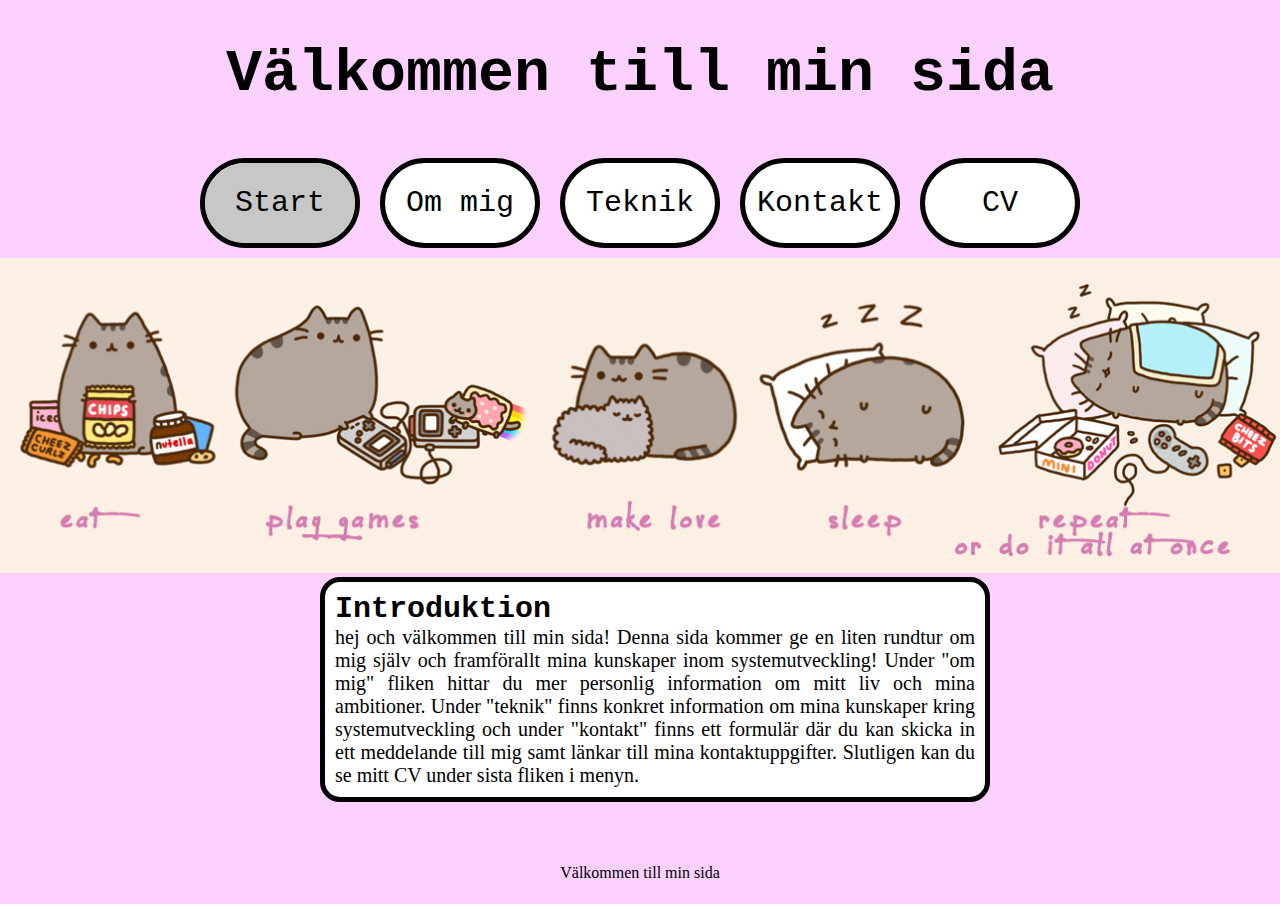
<file: index.html>
<!doctype html>
<html lang="sv">
	<head>
		<meta charset="utf-8">
		<meta name="robots" content="noIndex">
		<meta http-equiv="refresh" content="0; url=StartPage.html">
		<title>Hemsida</title>
	</head>
	<body>
	</body>
</html>
</file>
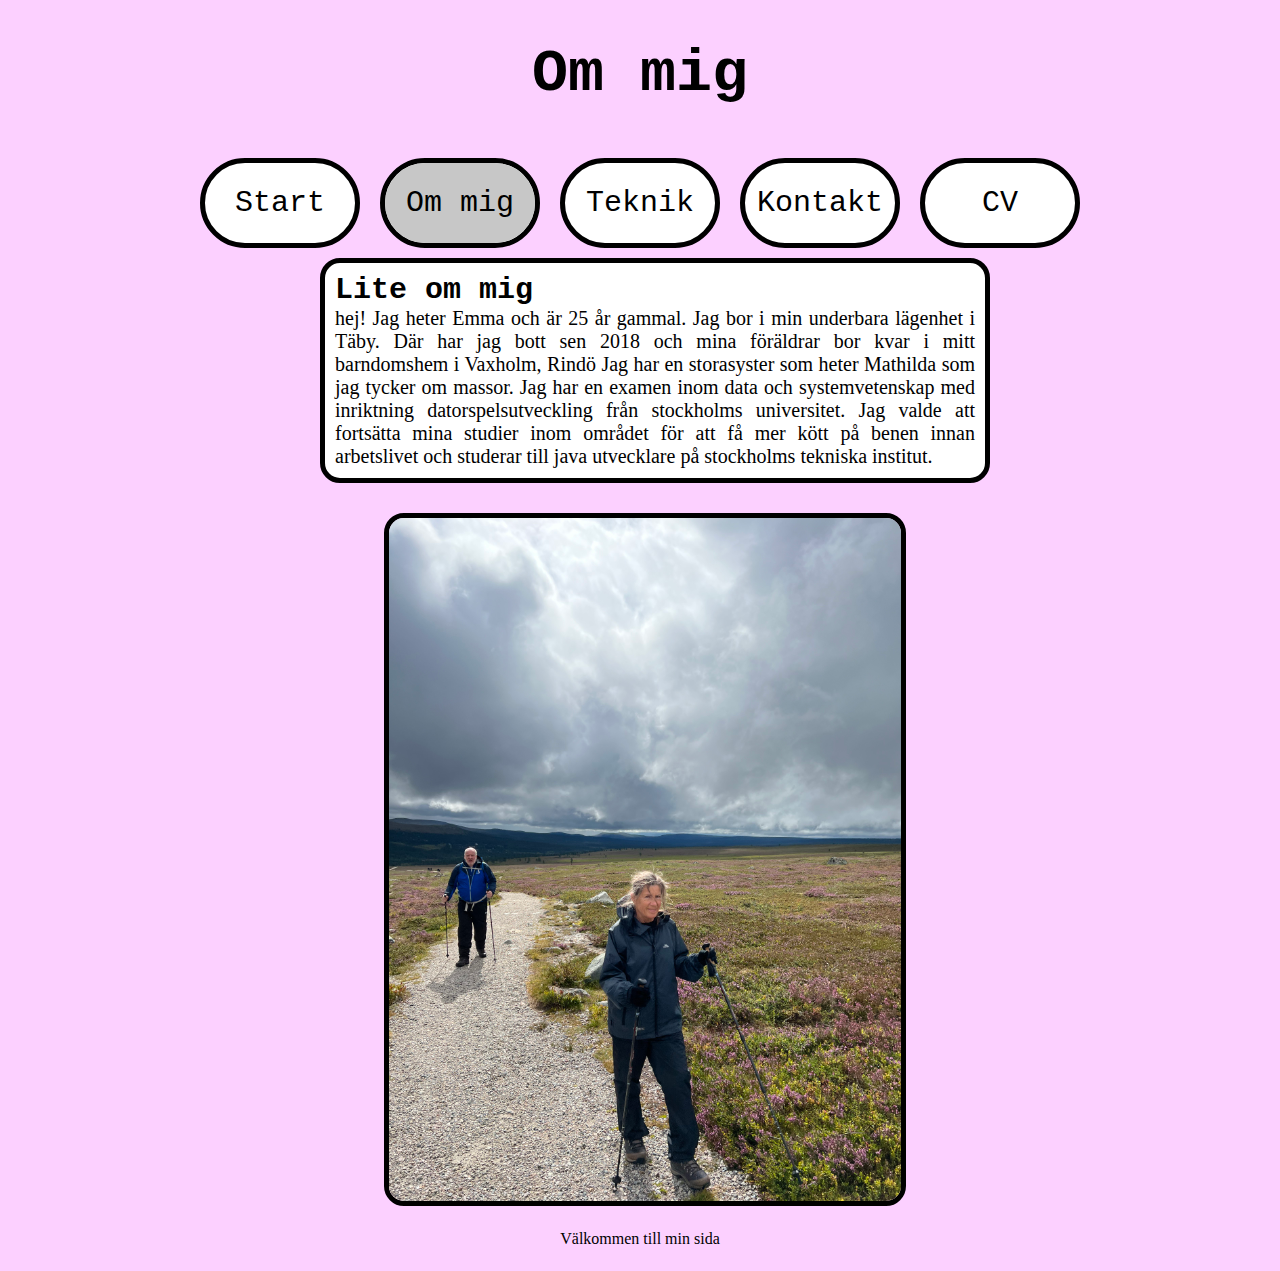
<file: AboutMe.html>
<!DOCTYPE html>
<html lang="sv">

<head>
    <meta charset="UTF-8">
    <title> om mig </title>
    <link rel="stylesheet" href="MyPage.css">
</head>

<body>

    <header>
        <h1 id="main-title"> Om mig </h1>

        <!-- knapp för hamburgarmeny, visas bara på mobilskärmar -->
        <img src="bilder/menuButton.png" id="menu-button" alt="hamburgarmeny">

        <nav id="nav-links">

            <div>
                <a href="StartPage.html"> Start </a>
            </div>
            <div>
                <p class="pressed"> Om mig </p>
            </div>
            <div>
                <a href="Skills.html"> Teknik </a>
            </div>
            <div>
                <a href="Contact.html"> Kontakt </a>
            </div>
            <div>
                <a href="CV.html"> CV </a>
            </div>

        </nav>
    </header>

    <main>

        <section id="intro-text">
            <h2> Lite om mig </h2>
            <p> hej! Jag heter Emma och är 25 år gammal. Jag bor i min underbara lägenhet i Täby.
                Där har jag bott sen 2018 och mina föräldrar bor kvar i mitt barndomshem i Vaxholm, Rindö
                Jag har en storasyster som heter Mathilda som jag tycker om massor. Jag har en examen inom
                data och systemvetenskap med inriktning datorspelsutveckling från stockholms universitet.
                Jag valde att fortsätta mina studier inom området för att få mer kött på benen innan arbetslivet
                och studerar till java utvecklare på stockholms tekniska institut.
            </p>
        </section>

        <picture>
            <source srcset="bilder/omMig.jpeg" media="(min-width:1000px)">
            <img id="omMig-pic" src="bilder/omMigResized.jpg" alt="mina föräldrar på vandring">
        </picture>

    </main>

    <footer>
        Välkommen till min sida
    </footer>

    <script src="Functions.js"> </script>

</body>

</html>
</file>
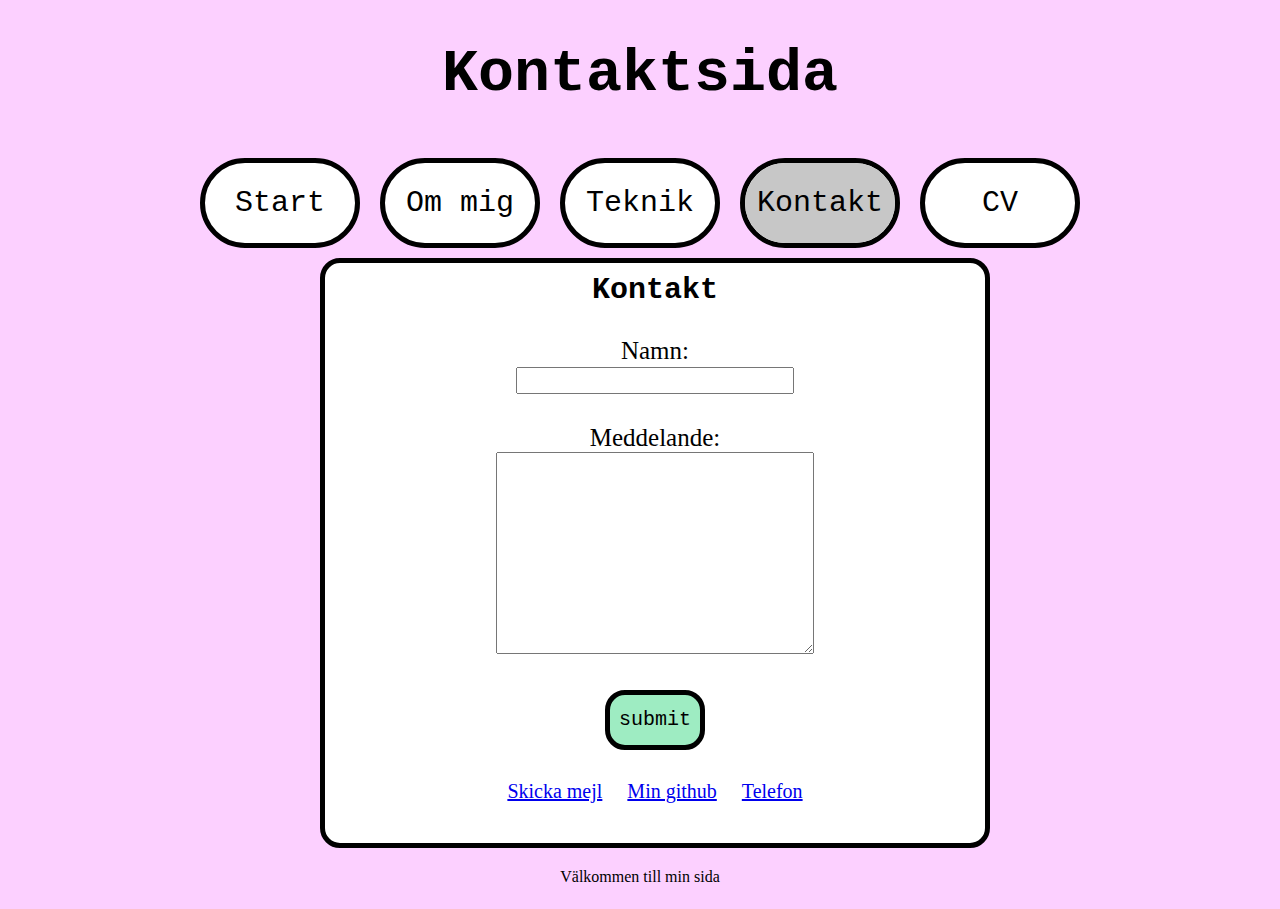
<file: Contact.html>
<!DOCTYPE html>
<html lang="sv">

<head>
    <meta charset="UTF-8">
    <title>kontakt</title>
    <link rel="stylesheet" href="MyPage.css">

</head>

<body>

    <header>
        <h1 id="main-title"> Kontaktsida </h1>

        <!-- knapp för hamburgarmeny, visas bara på mobilskärmar -->
        <img src="bilder/menuButton.png" id="menu-button" alt="hamburgarmeny">

        <nav id="nav-links">

            <div>
                <a href="StartPage.html"> Start </a>
            </div>
            <div>
                <a href="AboutMe.html"> Om mig </a>
            </div>
            <div>
                <a href="Skills.html"> Teknik </a>
            </div>
            <div>
                <p class="pressed"> Kontakt </p>
            </div>
            <div>
                <a href="CV.html"> CV </a>
            </div>

        </nav>
    </header>

    <main>

        <section id="form-text">
            <h2> Kontakt </h2>

            <form name="form" onsubmit="submitFunction()">
                <div>
                    <label for="form-name"> Namn: </label>
                    <input type="text" name="name" id="form-name">
                </div>
                <div>
                    <label for="form-msg"> Meddelande:</label>
                    <textarea name="msg" id="form-msg"> </textarea>
                </div>
                <input type="submit" value="submit" id="submit-button">
            </form>

            <a href="mailto:emmm1019@gmail.com"> Skicka mejl</a>
            <a href="https://github.com/EmmaAlmer"> Min github</a>
            <a href="tel:+46736543993"> Telefon </a>

        </section>

    </main>

    <footer>
        Välkommen till min sida
    </footer>

    <script src="Functions.js"> </script>

</body>

</html>
</file>
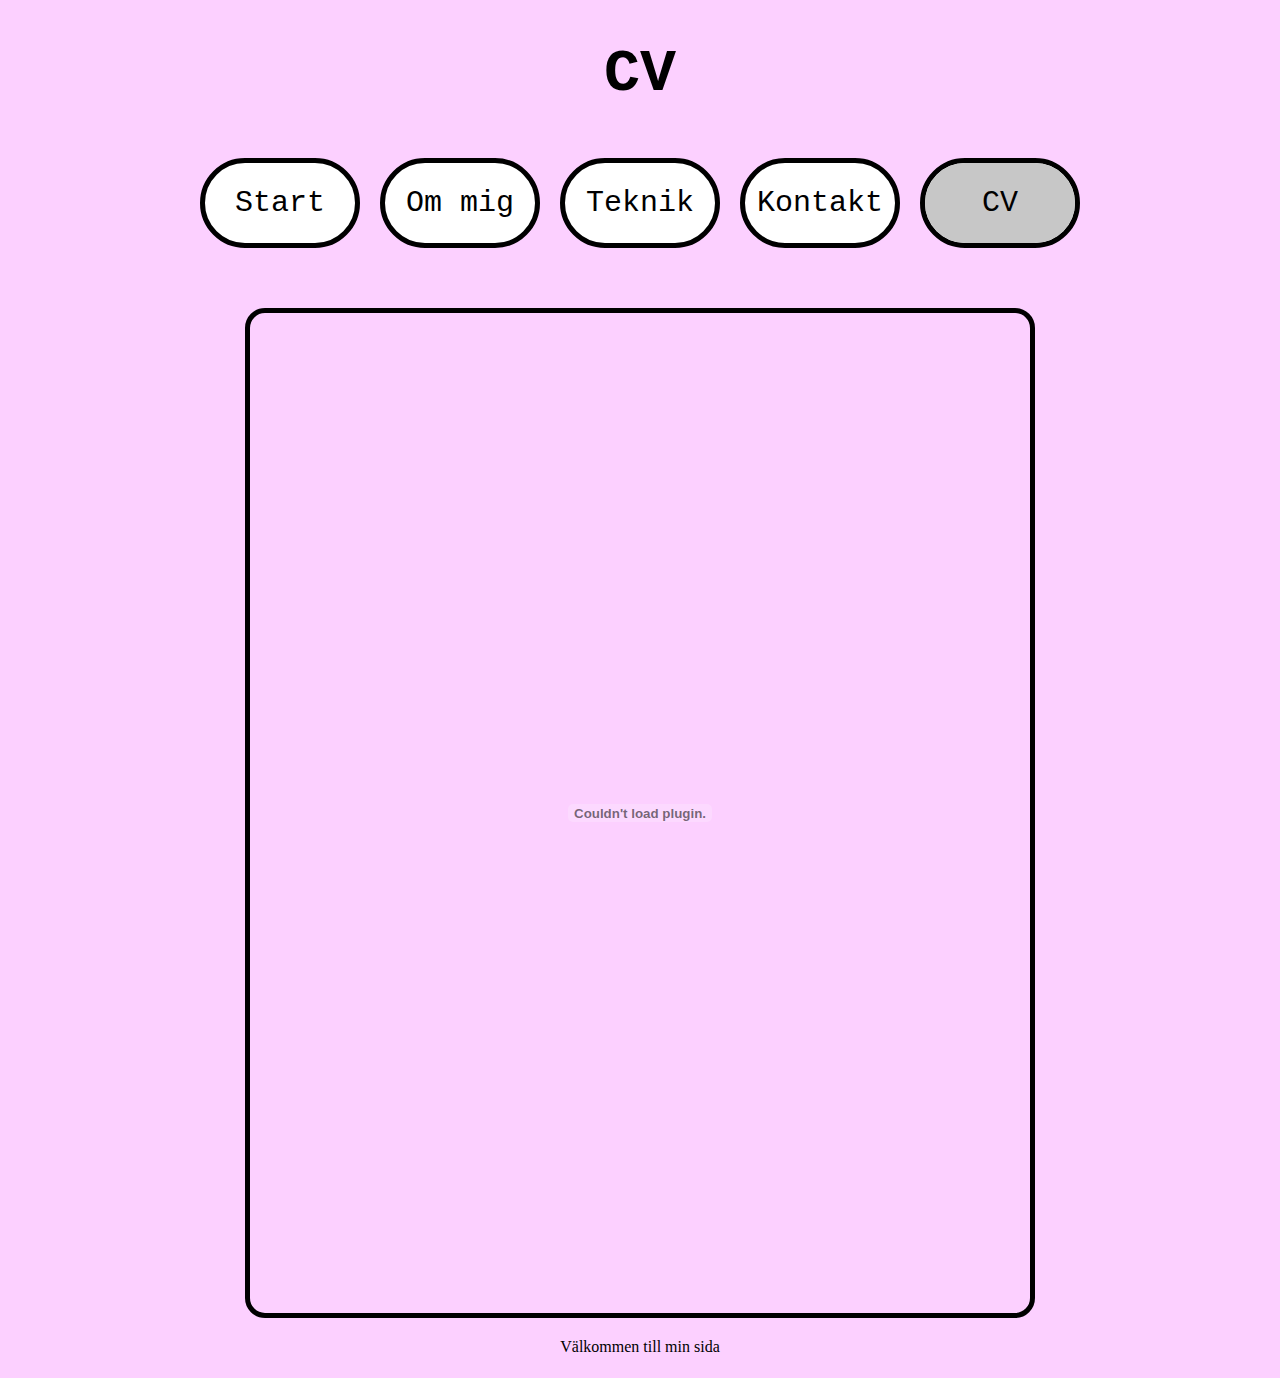
<file: CV.html>
<!DOCTYPE html>
<html lang="sv">

<head>
    <meta charset="UTF-8">
    <title>CV</title>
    <link rel="stylesheet" href="MyPage.css">
</head>

<body>
    <header>
        <h1 id="main-title"> CV </h1>

        <!-- knapp för hamburgarmeny, visas bara på mobilskärmar -->
        <img src="bilder/menuButton.png" id="menu-button" alt="hamburgarmeny">

        <nav id="nav-links">

            <div>
                <a href="StartPage.html"> Start </a>
            </div>
            <div>
                <a href="AboutMe.html"> Om mig </a>
            </div>
            <div>
                <a href="Skills.html"> Teknik </a>
            </div>
            <div>
                <a href="Contact.html"> Kontakt </a>
            </div>
            <div>
                <p class="pressed"> CV </p>
            </div>

        </nav>
    </header>

    <main id="CV">
        <embed src="bilder/CV.pdf">
    </main>

    <footer>
        Välkommen till min sida
    </footer>

    <script src="Functions.js"> </script>

</body>

</html>
</file>
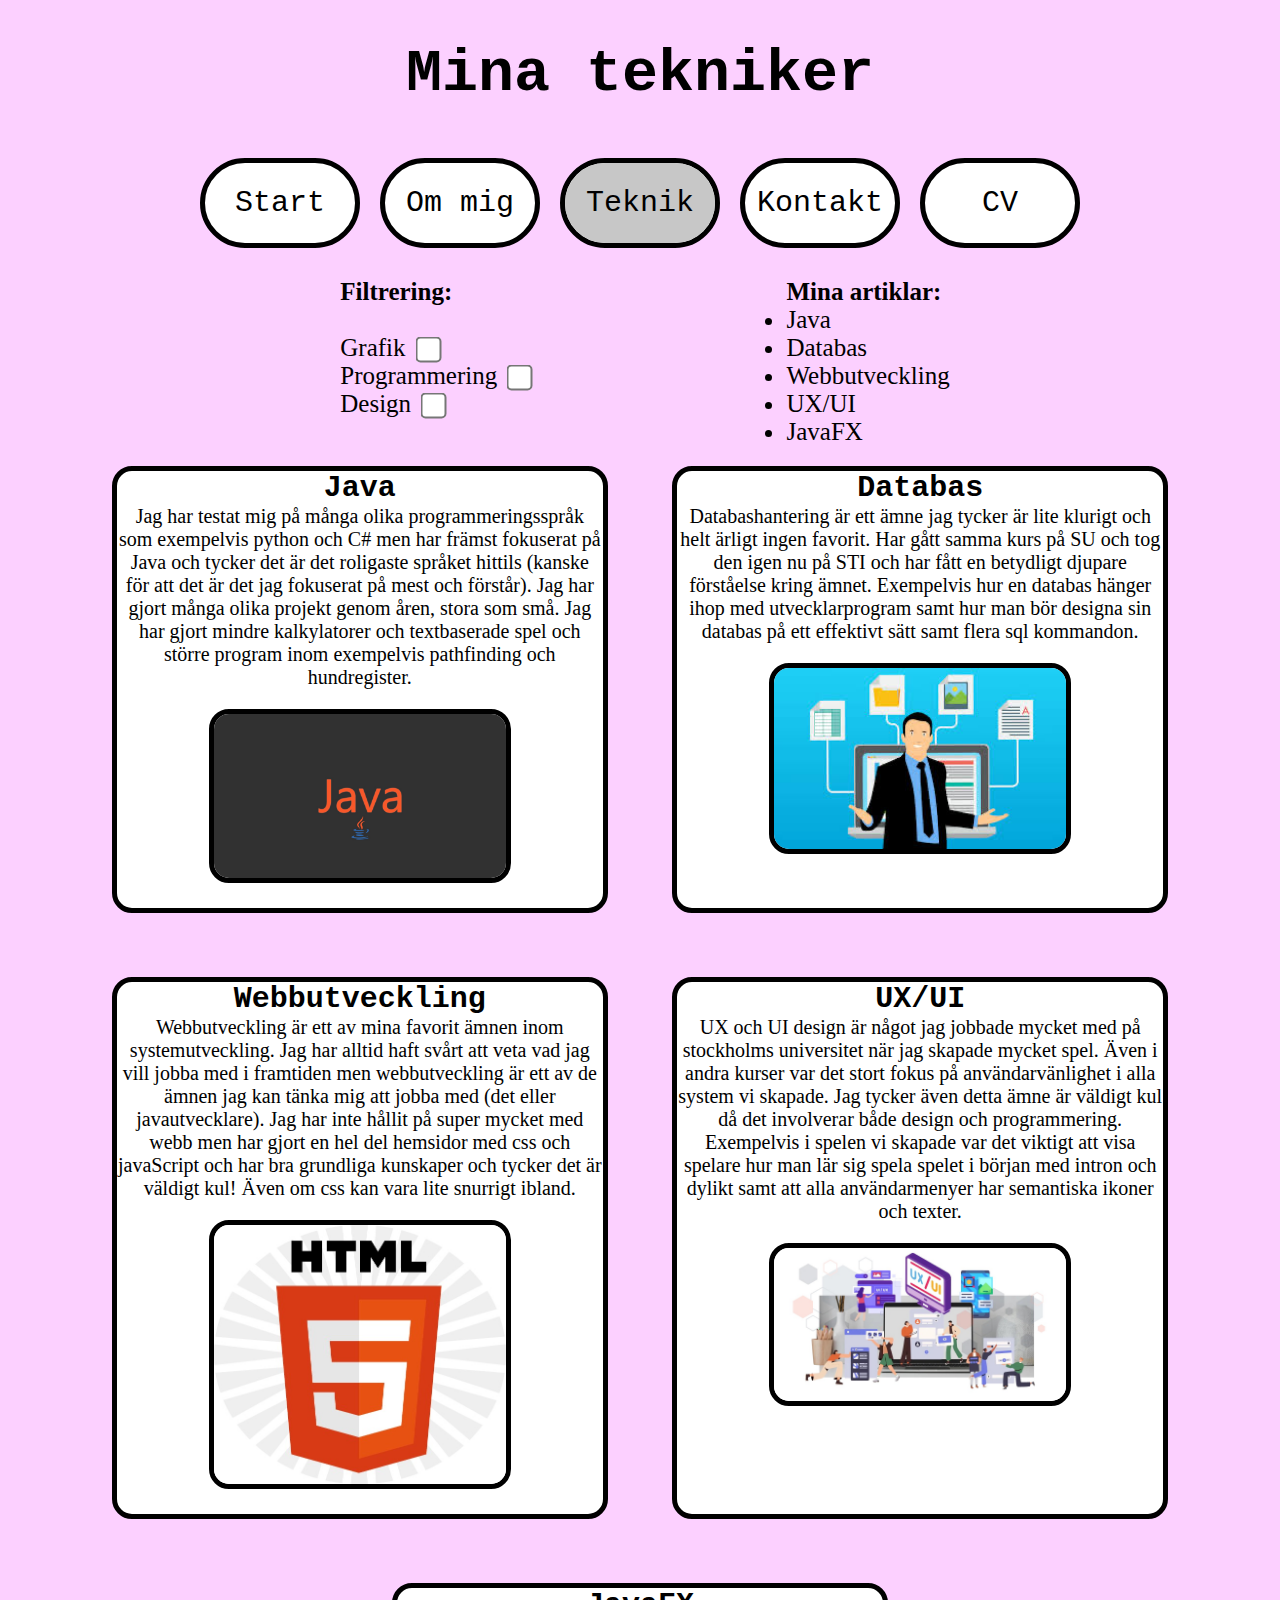
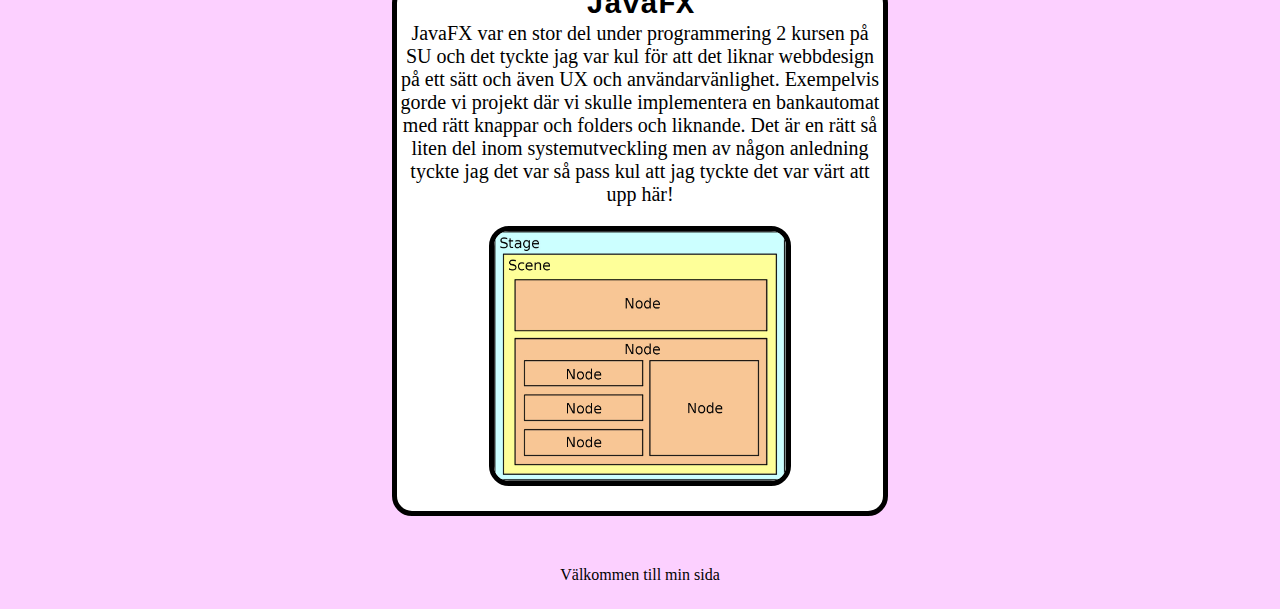
<file: Skills.html>
<!DOCTYPE html>
<html lang="sv">

<head>
    <meta charset="UTF-8">
    <title>teknik sida</title>
    <link rel="stylesheet" href="MyPage.css">
</head>

<body>

    <header>
        <h1 id="main-title"> Mina tekniker </h1>

        <!-- knapp för hamburgarmeny, visas bara på mobilskärmar -->
        <img src="bilder/menuButton.png" id="menu-button" alt="hamburgarmeny">

        <nav id="nav-links">

            <div>
                <a href="StartPage.html"> Start </a>
            </div>
            <div>
                <a href="AboutMe.html"> Om mig </a>
            </div>
            <div>
                <p class="pressed"> Teknik </p>
            </div>
            <div>
                <a href="Contact.html"> Kontakt </a>
            </div>
            <div>
                <a href="CV.html"> CV </a>
            </div>

        </nav>
    </header>

    <main>

        <div class="article-info">
            <section class="checkbox">
                <div> <h4> Filtrering:</h4> <br>
                    <label for="grafik"> Grafik </label>
                    <input type="checkbox" id="grafik" name="grafik" value="grafik" onchange="filterHandler()">
                </div>
                <div>
                    <label for="programmering"> Programmering </label>
                    <input type="checkbox" id="programmering" name="programmering" value="programmering"
                        onchange="filterHandler()">
                </div>
                <div>
                    <label for="design"> Design </label>
                    <input type="checkbox" id="design" name="design" value="design" onchange="filterHandler()">
                </div>
            </section>

            <section id="list">
                <h4> Mina artiklar: </h4>
                <ul>
                    <li> Java </li>
                    <li> Databas </li>
                    <li> Webbutveckling </li>
                    <li> UX/UI </li>
                    <li> JavaFX </li>
                </ul>
            </section>
        </div>

        <div id="articles">

            <article id="java" class="filter-programmering">
                <h2> Java </h2>
                <p> Jag har testat mig på många olika programmeringsspråk som exempelvis python och C# men har
                    främst fokuserat på Java och tycker det är det roligaste språket hittils (kanske för att
                    det är det jag fokuserat på mest och förstår). Jag har gjort många olika projekt genom åren,
                    stora som små. Jag har gjort mindre kalkylatorer och textbaserade spel och större program inom
                    exempelvis pathfinding och hundregister.
                </p>
                <img id="javaPic" src="bilder/java.jpeg" alt="java ikon">
            </article>

            <article id="databas" class="filter-programmering filter-design">
                <h2> Databas </h2>
                <p> Databashantering är ett ämne jag tycker är lite klurigt och helt ärligt ingen favorit.
                    Har gått samma kurs på SU och tog den igen nu på STI och har fått en betydligt djupare
                    förståelse kring ämnet. Exempelvis hur en databas hänger ihop med utvecklarprogram samt
                    hur man bör designa sin databas på ett effektivt sätt samt flera sql kommandon.
                </p>
                <img id="databasPic" src="bilder/db.jpeg" alt="bild på en databas">
            </article>

            <article id="webbutveckling" class="filter-programmering filter-grafik">
                <h2> Webbutveckling </h2>
                <p> Webbutveckling är ett av mina favorit ämnen inom systemutveckling. Jag har alltid
                    haft svårt att veta vad jag vill jobba med i framtiden men webbutveckling är ett av de
                    ämnen jag kan tänka mig att jobba med (det eller javautvecklare). Jag har inte hållit
                    på super mycket med webb men har gjort en hel del hemsidor med css och javaScript och har
                    bra grundliga kunskaper och tycker det är väldigt kul! Även om css kan vara lite snurrigt ibland.
                </p>
                <img id="webbutvecklingPic" src="bilder/html.png" alt="HTML ikon">
            </article>

            <article id="ux/ui" class="filter-design filter-grafik">
                <h2> UX/UI </h2>
                <p> UX och UI design är något jag jobbade mycket med på stockholms universitet när jag skapade mycket
                    spel. Även i andra kurser var det stort fokus på användarvänlighet i alla system vi skapade.
                    Jag tycker även detta ämne är väldigt kul då det involverar både design och programmering.
                    Exempelvis
                    i spelen vi skapade var det viktigt att visa spelare hur man lär sig spela spelet i början med
                    intron
                    och dylikt samt att alla användarmenyer har semantiska ikoner och texter.
                </p>
                <img id="ux/uiPic" src="bilder/ux.webp" alt="exempel på ui design">
            </article>

            <article id="javaFX" class="filter-design">
                <h2> JavaFX </h2>
                <p> JavaFX var en stor del under programmering 2 kursen på SU och det tyckte jag var kul för att det
                    liknar webbdesign på ett sätt och även UX och användarvänlighet. Exempelvis gorde vi projekt där
                    vi skulle implementera en bankautomat med rätt knappar och folders och liknande. Det är en rätt så
                    liten del inom systemutveckling men av någon anledning tyckte jag det var så pass kul att jag tyckte
                    det var värt att upp här!
                </p>
                <img id="javaFXPic" src="bilder/javafx.jpeg" alt="javafx element">
            </article>

        </div>

    </main>

    <footer>
        Välkommen till min sida
    </footer>

    <script src="Functions.js"> </script>

</body>

</html>
</file>
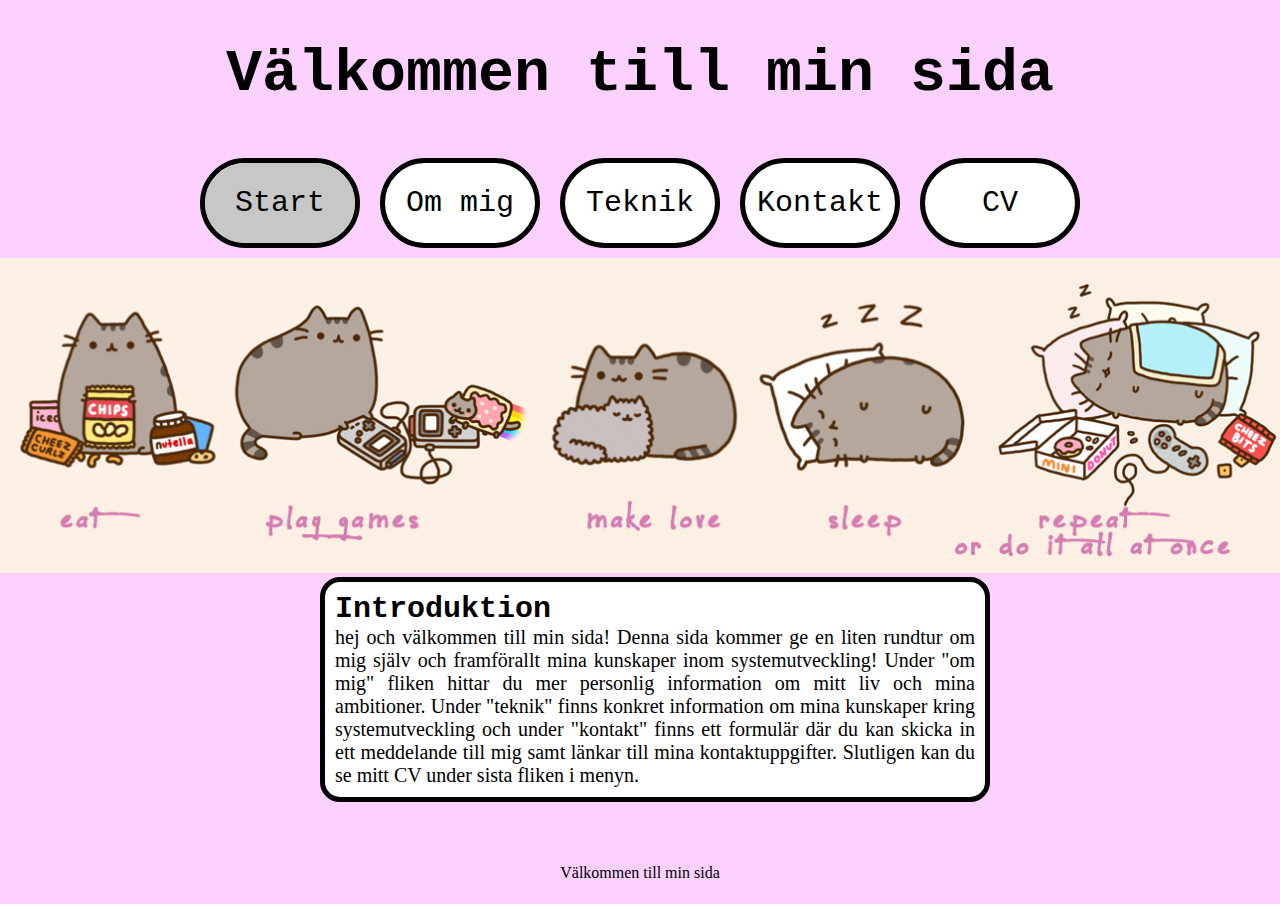
<file: StartPage.html>
<!DOCTYPE html>
<html lang="sv">

<head>
    <meta charset="UTF-8">
    <title>start sida</title>
    <link rel="stylesheet" href="MyPage.css">
</head>

<body>

    <header>
        <h1 id="main-title"> Välkommen till min sida </h1>

        <!-- knapp för hamburgarmeny, visas bara på mobilskärmar -->
        <img src="bilder/menuButton.png" id="menu-button" alt="hamburgarmeny">

        <nav id="nav-links">

            <div>
                <p class="pressed"> Start </p>
            </div>
            <div>
                <a href="AboutMe.html"> Om mig </a>
            </div>
            <div>
                <a href="Skills.html"> Teknik </a>
            </div>
            <div>
                <a href="Contact.html"> Kontakt </a>
            </div>
            <div>
                <a href="CV.html"> CV </a>
            </div>

        </nav>
    </header>

    <main>

        <img id="cat-pic" src="bilder/EmmaKatter.png" alt="katter">

        <section id="intro-text">
            <h2> Introduktion </h2>
            <p> hej och välkommen till min sida! Denna sida kommer ge en liten rundtur om mig själv
                och framförallt mina kunskaper inom systemutveckling! Under "om mig" fliken hittar du
                mer personlig information om mitt liv och mina ambitioner. Under "teknik" finns konkret
                information om mina kunskaper kring systemutveckling och under "kontakt" finns ett
                formulär där du kan skicka in ett meddelande till mig samt länkar till mina kontaktuppgifter.
                Slutligen kan du se mitt CV under sista fliken i menyn.
            </p>
        </section>

    </main>

    <footer>
        Välkommen till min sida
    </footer>

    <script src="Functions.js"> </script>

</body>

</html>
</file>
<file: MyPage.css>
* {
    margin: 0;
    padding: 0;
}

body {
    background-color: rgb(252, 208, 255);
}

main {
    min-height: calc(100vh - 314px);
}

#main-title {
    padding-top: 40px;
    padding-bottom: 40px;
    text-align: center;
    font-family: monospace;
    font-size: 60px;
}

#nav-links {
    display: flex;
    justify-content: center;
    font-size: 30px;
    z-index: 10;
}

#nav-links div {
    background-color: rgb(255, 255, 255);
    border-radius: 50px;
    margin: 10px;
    border: 5px solid black;
    width: 150px;
    height: 80px;
}

.pressed {
    background-color: rgb(199, 199, 199) !important;
}

#menu-button {
    width: 50px;
    height: 50px;
    position: absolute;
    top: 160px;
    background-color: white;
    border: 5px solid black;
    border-radius: 20px;
    visibility: hidden;
}

#nav-links div a,
#nav-links div p {
    display: inline-block;
    border-radius: 50px;
    text-decoration: none;
    color: black;
    font-family: monospace;
    width: 100%;
    height: 100%;
    text-align: center;
    line-height: 80px;
}

#cat-pic {
    width: 100%;
}

#omMig-pic {
    width: 40%;
    margin-left: 30%;
    background-color: rgb(255, 255, 255);
    border: 5px solid black;
    border-radius: 20px;
    margin-top: 30px;

}

#intro-text,
#form-text {
    background-color: rgb(255, 255, 255);
    border: 5px solid black;
    border-radius: 20px;
    text-align: justify;
    width: 50vw;
    margin-left: 25vw;
    padding: 10px;
    font-size: 20px;
}

.article-info {
    display: flex;
    justify-content: center;
    column-gap: 250px;
    padding: 20px 0;
    font-size: 25px;
}

.checkbox div {
    margin: 0 10px;
}

.checkbox input {
    margin-left: 10px;
    transform: scale(2);
}

#list {
    list-style-type: circle;
}

#articles {
    display: flex;
    width: 85vw;
    margin-left: 7.5vw;
    flex-wrap: wrap;
    font-size: 20px;
    gap: 5vw;
    justify-content: center;
    margin-bottom: 30px;
}

h2 {
    font-family: monospace;
}

#articles article {
    background-color: rgb(255, 255, 255);
    border: 5px solid black;
    border-radius: 20px;
    width: 38vw;
    text-align: center;
}

#articles img {
    width: 60%;
    background-color: rgb(255, 255, 255);
    border: 5px solid black;
    border-radius: 20px;
    margin-bottom: 20px;
    margin-top: 20px;
}

form {
    display: flex;
    flex-direction: column;
    align-items: center;
    gap: 30px;
    padding-top: 30px;
    font-size: 25px;
}

input,
textarea {
    font-size: 20px;
}

#form-msg {
    width: 80%;
    height: 10em;
}

#form-name {
    width: 80%;
}

#submit-button {
    width: 100px;
    height: 60px;
    line-height: 50px;
    font-size: 20px;
    background-color: rgb(158, 236, 194);
    border: 5px solid black;
    border-radius: 20px;
    padding-bottom: 30px;
    font-family: monospace;
}

#form-text {
    text-align: center;
}

#nav-links div:hover,
#submit-button:hover {
    font-size: smaller;
    background-color: rgba(50, 50, 50, 0.3);
}

#submit-button:hover {
    background-color: rgb(137, 206, 169) !important;
}

#form-text a {
    display: inline-block;
    font-size: 20px;
    margin: 30px 10px;
}

#CV {
    display: flex;
    justify-content: center;
    padding-top: 50px;
}

#CV embed {
    width: 780px;
    height: 1000px;
    border: 5px solid black;
    border-radius: 20px;
}

footer {
    padding-top: 20px;
    padding-bottom: 20px;
    text-align: center;
    width: 100%;
}

@media (max-width: 800px) {
    #articles article {
        width: 80%;
    }

    #intro-text {

        margin-left: 10vw;
        width: 80vw;
    }

    #nav-links {
        font-size: 20px;
    }

}

@media (max-width: 500px) {
    #menu-button {
        visibility: visible;
    }

    #nav-links {
        visibility: hidden;
        flex-direction: column;
        position: absolute;
        top: 230px;
        background-color: rgb(182, 237, 255);
        border: 5px solid black;
        border-radius: 20px;
    }

    #nav-links div {
        width: 100px;
        height: 60px;
    }

    #nav-links div a,
    #nav-links div p {
        line-height: 60px;
    }

    #nav-links.active {
        visibility: visible;
    }

    .article-info {
        column-gap: 30px;

    }

    .checkbox input {
        margin-left: 0px;
    }
}
</file>
